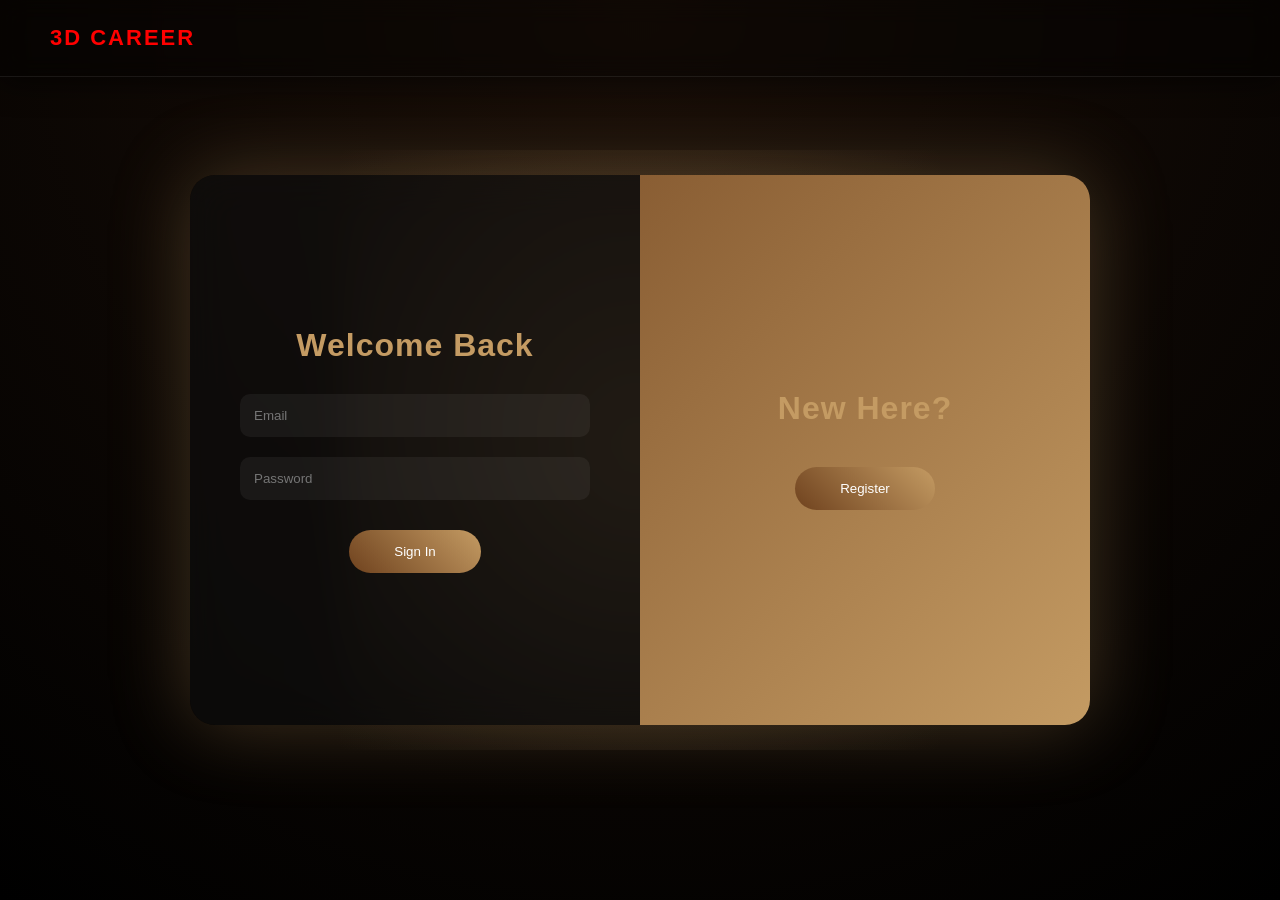
<file: main/projects/auth.html>
<!DOCTYPE html>
<html lang="en">
<head>
  <meta charset="UTF-8">
  <title>Auth</title>

  <link rel="stylesheet" href="../CSS/navbar.css">
  <link rel="stylesheet" href="../CSS/pages/auth.css">

  <!-- ✅ Load JS safely -->
  <script src="../javascript/comp/auth.js" defer></script>
  <script src="../javascript/main.js" defer></script>
  
</head>

<body>

<div id="login-navbar"></div>

<div class="container" id="container">

  <!-- LOGIN -->
  <div class="form-container login-container">
    <form id="loginForm">
      <h1>Welcome Back</h1>

      <input id="loginEmail" type="email" placeholder="Email" required>
      <input id="loginPassword" type="password" placeholder="Password" required>

      <button type="submit">Sign In</button>
    </form>
  </div>

  <!-- REGISTER -->
  <div class="form-container register-container">
    <form id="registerForm">
      <h1>Create Account</h1>

      <input id="registerName" type="text" placeholder="Name" required>
      <input id="registerEmail" type="email" placeholder="Email" required>
      <input id="registerPassword" type="password" placeholder="Password" required>
      <input id="confirmPassword" type="password" placeholder="Confirm Password" required>

      <button type="submit">Sign Up</button>
    </form>
  </div>

  <!-- TOGGLE -->
  <div class="overlay-container">
    <div class="overlay">

      <div class="overlay-panel">
        <h1>Already with us?</h1>
        <button id="loginBtn">Login</button>
      </div>

      <div class="overlay-panel">
        <h1>New Here?</h1>
        <button id="registerBtn">Register</button>
      </div>

    </div>
  </div>

</div>

<div id="toast"></div>

</body>
</html>
</file>
<file: main/CSS/navbar.css>
/* ===================== NAVBAR BASE ===================== */
.navbar {
  position: fixed;
  top: 0;
  left: 0;
  width: 100%;

  display: flex;
  justify-content: space-between; 
  align-items: center;

  padding: 25px 50px;

  background: rgba(0, 0, 0, 0.4);
  backdrop-filter: blur(12px);
  -webkit-backdrop-filter: blur(12px);

  z-index: 1000;

  border-bottom: 1px solid rgba(255, 255, 255, 0.08);
  box-shadow: 0 5px 30px rgba(0, 0, 0, 0.6);

  transition: all 0.3s ease;
}

.login-navbar {
  position: fixed;
  top: 0;
  left: 0;
  width: 100%;

  display: flex;
  justify-content: space-between; 
  align-items: center;

  padding: 25px 50px;

  background: rgba(0, 0, 0, 0.4);
  backdrop-filter: blur(12px);
  -webkit-backdrop-filter: blur(12px);

  z-index: 1000;

  border-bottom: 1px solid rgba(255, 255, 255, 0.08);
  box-shadow: 0 5px 30px rgba(0, 0, 0, 0.6);

  transition: all 0.3s ease;
  
}

/* ===================== LEFT SECTION ===================== */
.left {
  display: flex;
  align-items: center;
  gap: 30px;
}

.left a {
  text-decoration: none;
}
/* LOGO */
.logo {
  color: rgb(255, 0, 0);
  font-size: 22px;
  font-weight: bold;
  letter-spacing: 2px;
  cursor: pointer;
}

.login-logo {
  color: rgb(255, 0, 0);
  font-size: 22px;
  font-weight: bold;
  letter-spacing: 2px;
  cursor: pointer;
}

/* ===================== NAV LINKS ===================== */
.nav-links {
  display: flex;
  gap: 25px;
  list-style: none;
  margin: 0;
  padding: 0;
}

.nav-links li a {
  text-decoration: none;
  color: #aaa;
  font-size: 15px;
  position: relative;
  transition: 0.3s;
}

/* HOVER */
.nav-links li a:hover {
  color: white;
}

/* UNDERLINE ANIMATION */
.nav-links li a::after {
  content: "";
  position: absolute;
  left: 0;
  bottom: -5px;
  width: 0%;
  height: 2px;
  background: white;
  transition: 0.3s ease;
}

.nav-links li a:hover::after {
  width: 100%;
}

/* ACTIVE LINK */
.nav-links a.active {
  color: white;
}

.nav-links a.active::after {
  width: 100%;
}

/* ===================== SCROLL EFFECT ===================== */
.navbar.scrolled {
  background: rgba(0, 0, 0, 0.75);
  backdrop-filter: blur(10px);
}

.login-navbar.scrolled {
  background: rgba(0, 0, 0, 0.75);
  backdrop-filter: blur(10px);
}

/* ===================== GLOW LINE ===================== */
.navbar::after {
  content: "";
  position: absolute;
  bottom: 0;
  left: 50%;
  transform: translateX(-50%);

  width: 90%;
  height: 2px;

  background: linear-gradient(
    to right,
    transparent,
    #1e00ff9b,
    rgba(255, 0, 0, 0.701),
    #1e00ff9b,
    transparent
  );

  filter: blur(3px);
  opacity: 0.9;
}
</file>
<file: main/CSS/pages/auth.css>
* {
      margin: 0;
      padding: 0;
      box-sizing: border-box;
      font-family: 'Poppins', sans-serif;
    }

    body {
      height: 100vh;
      display: flex;
      align-items: center;
      justify-content: center;
      background: radial-gradient(circle at top, #1a0f08, #000000);
      overflow: hidden;
    }

    /* Animated background glow */
    body::before {
      content: "";
      position: absolute;
      width: 600px;
      height: 600px;
      background: radial-gradient(circle, rgba(196,155,99,0.25), transparent);
      animation: float 6s ease-in-out infinite;
    }

    @keyframes float {
      0%,100% { transform: translateY(0); }
      50% { transform: translateY(-30px); }
    }

    .container {
      position: relative;
      width: 900px;
      height: 550px;
      border-radius: 25px;
      backdrop-filter: blur(20px);
      background: rgba(15, 15, 15, 0.6);
      box-shadow: 0 0 80px rgba(196,155,99,0.3);
      overflow: hidden;
    }

    .form-container {
      position: absolute;
      width: 50%;
      height: 100%;
      top: 0;
      transition: all 0.6s ease-in-out;
    }

    .login-container { left: 0; z-index: 2; }
    .register-container { left: 50%; opacity: 0; z-index: 1; }

    form {
      height: 100%;
      display: flex;
      flex-direction: column;
      justify-content: center;
      align-items: center;
      padding: 0 50px;
      color: white;
    }

    h1 {
      margin-bottom: 20px;
      color: #c49b63;
      letter-spacing: 1px;
    }

    input {
      width: 100%;
      margin: 10px 0;
      padding: 14px;
      border-radius: 10px;
      border: none;
      background: rgba(255,255,255,0.05);
      color: white;
      outline: none;
      transition: 0.3s;
    }

    input:focus {
      box-shadow: 0 0 10px rgba(196,155,99,0.8);
      background: rgba(255,255,255,0.08);
    }

    button {
      margin-top: 20px;
      padding: 14px 45px;
      border: none;
      border-radius: 30px;
      background: linear-gradient(45deg, #6f421e, #c49b63);
      color: white;
      font-weight: 500;
      cursor: pointer;
      transition: 0.3s;
    }

    button:hover {
      transform: scale(1.08);
      box-shadow: 0 0 25px rgba(196,155,99,0.7);
    }

    .overlay-container {
      position: absolute;
      top: 0;
      left: 50%;
      width: 50%;
      height: 100%;
      overflow: hidden;
      transition: transform 0.6s ease-in-out;
      z-index: 100;
    }

    .overlay {
      background: linear-gradient(135deg, #6f421e, #c49b63);
      position: relative;
      left: -100%;
      width: 200%;
      height: 100%;
      display: flex;
      transition: transform 0.6s ease-in-out;
    }

    .overlay-panel {
      width: 50%;
      display: flex;
      flex-direction: column;
      align-items: center;
      justify-content: center;
      text-align: center;
      padding: 0 40px;
      color: white;
    }

    .overlay-panel p { margin: 20px 0; }

    .ghost {
      background: transparent;
      border: 1px solid white;
    }

    /* Animation */
    .container.right-active .login-container {
      transform: translateX(-100%);
      opacity: 0;
    }

    .container.right-active .register-container {
      transform: translateX(0);
      opacity: 1;
      z-index: 5;
    }

    .container.right-active .overlay-container {
      transform: translateX(-100%);
    }

    .container.right-active .overlay {
      transform: translateX(50%);
    }

    #toast {
  position: fixed;
  top: 20px;
  right: 20px;
  min-width: 250px;
  padding: 14px 20px;
  border-radius: 8px;
  color: white;
  font-size: 14px;
  font-weight: 500;
  opacity: 0;
  transform: translateY(-20px);
  transition: all 0.4s ease;
  z-index: 9999;
}

/* Show state */
#toast.show {
  opacity: 1;
  transform: translateY(0);
}

/* Types */
.toast-success {
  background: #00c853;
}

.toast-error {
  background: #ff1744;
}

.toast-warning {
  background: #ff9100;
}
</file>
